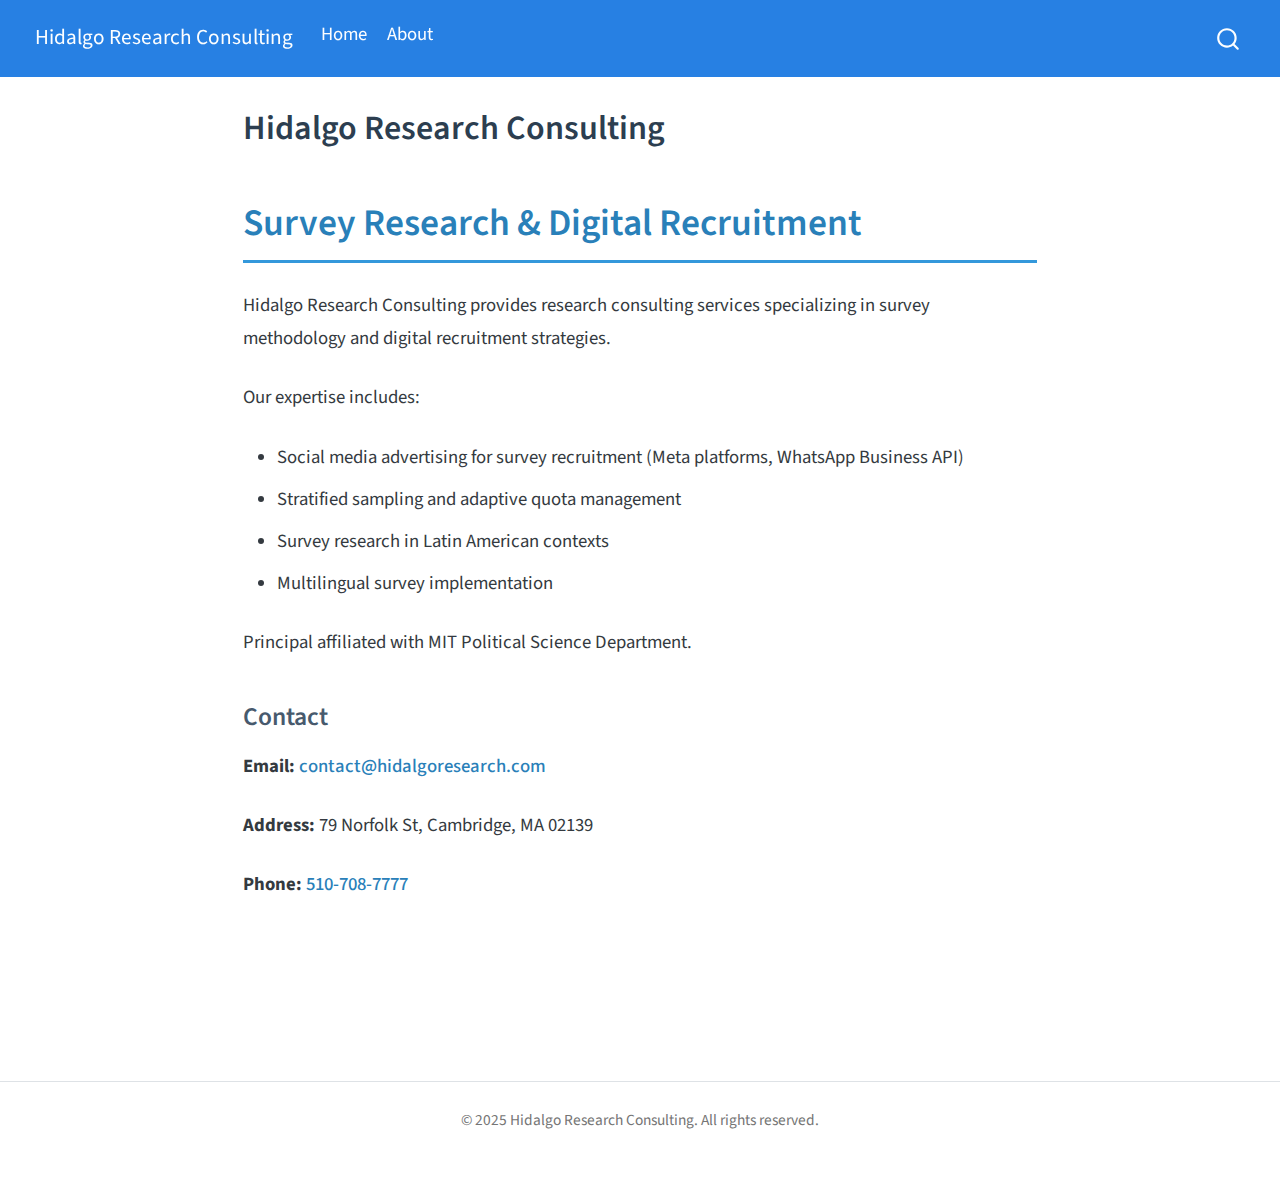
<file: docs/index.html>
<!DOCTYPE html>
<html xmlns="http://www.w3.org/1999/xhtml" lang="en" xml:lang="en"><head>

<meta charset="utf-8">
<meta name="generator" content="quarto-1.8.25">

<meta name="viewport" content="width=device-width, initial-scale=1.0, user-scalable=yes">


<title>Hidalgo Research Consulting</title>
<style>
code{white-space: pre-wrap;}
span.smallcaps{font-variant: small-caps;}
div.columns{display: flex; gap: min(4vw, 1.5em);}
div.column{flex: auto; overflow-x: auto;}
div.hanging-indent{margin-left: 1.5em; text-indent: -1.5em;}
ul.task-list{list-style: none;}
ul.task-list li input[type="checkbox"] {
  width: 0.8em;
  margin: 0 0.8em 0.2em -1em; /* quarto-specific, see https://github.com/quarto-dev/quarto-cli/issues/4556 */ 
  vertical-align: middle;
}
</style>


<script src="site_libs/quarto-nav/quarto-nav.js"></script>
<script src="site_libs/quarto-nav/headroom.min.js"></script>
<script src="site_libs/clipboard/clipboard.min.js"></script>
<script src="site_libs/quarto-search/autocomplete.umd.js"></script>
<script src="site_libs/quarto-search/fuse.min.js"></script>
<script src="site_libs/quarto-search/quarto-search.js"></script>
<meta name="quarto:offset" content="./">
<script src="site_libs/quarto-html/quarto.js" type="module"></script>
<script src="site_libs/quarto-html/tabsets/tabsets.js" type="module"></script>
<script src="site_libs/quarto-html/axe/axe-check.js" type="module"></script>
<script src="site_libs/quarto-html/popper.min.js"></script>
<script src="site_libs/quarto-html/tippy.umd.min.js"></script>
<script src="site_libs/quarto-html/anchor.min.js"></script>
<link href="site_libs/quarto-html/tippy.css" rel="stylesheet">
<link href="site_libs/quarto-html/quarto-syntax-highlighting-7b89279ff1a6dce999919e0e67d4d9ec.css" rel="stylesheet" id="quarto-text-highlighting-styles">
<script src="site_libs/bootstrap/bootstrap.min.js"></script>
<link href="site_libs/bootstrap/bootstrap-icons.css" rel="stylesheet">
<link href="site_libs/bootstrap/bootstrap-f245066ca199b7326ac6b360085ddf3a.min.css" rel="stylesheet" append-hash="true" id="quarto-bootstrap" data-mode="light">
<script id="quarto-search-options" type="application/json">{
  "location": "navbar",
  "copy-button": false,
  "collapse-after": 3,
  "panel-placement": "end",
  "type": "overlay",
  "limit": 50,
  "keyboard-shortcut": [
    "f",
    "/",
    "s"
  ],
  "show-item-context": false,
  "language": {
    "search-no-results-text": "No results",
    "search-matching-documents-text": "matching documents",
    "search-copy-link-title": "Copy link to search",
    "search-hide-matches-text": "Hide additional matches",
    "search-more-match-text": "more match in this document",
    "search-more-matches-text": "more matches in this document",
    "search-clear-button-title": "Clear",
    "search-text-placeholder": "",
    "search-detached-cancel-button-title": "Cancel",
    "search-submit-button-title": "Submit",
    "search-label": "Search"
  }
}</script>


<link rel="stylesheet" href="styles.css">
</head>

<body class="nav-fixed fullcontent quarto-light">

<div id="quarto-search-results"></div>
  <header id="quarto-header" class="headroom fixed-top">
    <nav class="navbar navbar-expand-lg " data-bs-theme="dark">
      <div class="navbar-container container-fluid">
      <div class="navbar-brand-container mx-auto">
    <a href="./index.html" class="navbar-brand navbar-brand-logo">
    </a>
    <a class="navbar-brand" href="./index.html">
    <span class="navbar-title">Hidalgo Research Consulting</span>
    </a>
  </div>
            <div id="quarto-search" class="" title="Search"></div>
          <button class="navbar-toggler" type="button" data-bs-toggle="collapse" data-bs-target="#navbarCollapse" aria-controls="navbarCollapse" role="menu" aria-expanded="false" aria-label="Toggle navigation" onclick="if (window.quartoToggleHeadroom) { window.quartoToggleHeadroom(); }">
  <span class="navbar-toggler-icon"></span>
</button>
          <div class="collapse navbar-collapse" id="navbarCollapse">
            <ul class="navbar-nav navbar-nav-scroll me-auto">
  <li class="nav-item">
    <a class="nav-link active" href="./index.html" aria-current="page"> 
<span class="menu-text">Home</span></a>
  </li>  
  <li class="nav-item">
    <a class="nav-link" href="./about.html"> 
<span class="menu-text">About</span></a>
  </li>  
</ul>
          </div> <!-- /navcollapse -->
            <div class="quarto-navbar-tools">
</div>
      </div> <!-- /container-fluid -->
    </nav>
</header>
<!-- content -->
<div id="quarto-content" class="quarto-container page-columns page-rows-contents page-layout-article page-navbar">
<!-- sidebar -->
<!-- margin-sidebar -->
    
<!-- main -->
<main class="content" id="quarto-document-content">

<header id="title-block-header" class="quarto-title-block default">
<div class="quarto-title">
<h1 class="title">Hidalgo Research Consulting</h1>
</div>



<div class="quarto-title-meta">

    
  
    
  </div>
  


</header>


<section id="survey-research-digital-recruitment" class="level2">
<h2 class="anchored" data-anchor-id="survey-research-digital-recruitment">Survey Research &amp; Digital Recruitment</h2>
<p>Hidalgo Research Consulting provides research consulting services specializing in survey methodology and digital recruitment strategies.</p>
<p>Our expertise includes:</p>
<ul>
<li>Social media advertising for survey recruitment (Meta platforms, WhatsApp Business API)</li>
<li>Stratified sampling and adaptive quota management</li>
<li>Survey research in Latin American contexts</li>
<li>Multilingual survey implementation</li>
</ul>
<p>Principal affiliated with MIT Political Science Department.</p>
<section id="contact" class="level3">
<h3 class="anchored" data-anchor-id="contact">Contact</h3>
<p><strong>Email:</strong> <a href="mailto:contact@hidalgoresearch.com">contact@hidalgoresearch.com</a></p>
<p><strong>Address:</strong> 79 Norfolk St, Cambridge, MA 02139</p>
<p><strong>Phone:</strong> <a href="tel:510-708-7777">510-708-7777</a></p>


</section>
</section>

</main> <!-- /main -->
<script id="quarto-html-after-body" type="application/javascript">
  window.document.addEventListener("DOMContentLoaded", function (event) {
    const icon = "";
    const anchorJS = new window.AnchorJS();
    anchorJS.options = {
      placement: 'right',
      icon: icon
    };
    anchorJS.add('.anchored');
    const isCodeAnnotation = (el) => {
      for (const clz of el.classList) {
        if (clz.startsWith('code-annotation-')) {                     
          return true;
        }
      }
      return false;
    }
    const onCopySuccess = function(e) {
      // button target
      const button = e.trigger;
      // don't keep focus
      button.blur();
      // flash "checked"
      button.classList.add('code-copy-button-checked');
      var currentTitle = button.getAttribute("title");
      button.setAttribute("title", "Copied!");
      let tooltip;
      if (window.bootstrap) {
        button.setAttribute("data-bs-toggle", "tooltip");
        button.setAttribute("data-bs-placement", "left");
        button.setAttribute("data-bs-title", "Copied!");
        tooltip = new bootstrap.Tooltip(button, 
          { trigger: "manual", 
            customClass: "code-copy-button-tooltip",
            offset: [0, -8]});
        tooltip.show();    
      }
      setTimeout(function() {
        if (tooltip) {
          tooltip.hide();
          button.removeAttribute("data-bs-title");
          button.removeAttribute("data-bs-toggle");
          button.removeAttribute("data-bs-placement");
        }
        button.setAttribute("title", currentTitle);
        button.classList.remove('code-copy-button-checked');
      }, 1000);
      // clear code selection
      e.clearSelection();
    }
    const getTextToCopy = function(trigger) {
      const outerScaffold = trigger.parentElement.cloneNode(true);
      const codeEl = outerScaffold.querySelector('code');
      for (const childEl of codeEl.children) {
        if (isCodeAnnotation(childEl)) {
          childEl.remove();
        }
      }
      return codeEl.innerText;
    }
    const clipboard = new window.ClipboardJS('.code-copy-button:not([data-in-quarto-modal])', {
      text: getTextToCopy
    });
    clipboard.on('success', onCopySuccess);
    if (window.document.getElementById('quarto-embedded-source-code-modal')) {
      const clipboardModal = new window.ClipboardJS('.code-copy-button[data-in-quarto-modal]', {
        text: getTextToCopy,
        container: window.document.getElementById('quarto-embedded-source-code-modal')
      });
      clipboardModal.on('success', onCopySuccess);
    }
      var localhostRegex = new RegExp(/^(?:http|https):\/\/localhost\:?[0-9]*\//);
      var mailtoRegex = new RegExp(/^mailto:/);
        var filterRegex = new RegExp('/' + window.location.host + '/');
      var isInternal = (href) => {
          return filterRegex.test(href) || localhostRegex.test(href) || mailtoRegex.test(href);
      }
      // Inspect non-navigation links and adorn them if external
     var links = window.document.querySelectorAll('a[href]:not(.nav-link):not(.navbar-brand):not(.toc-action):not(.sidebar-link):not(.sidebar-item-toggle):not(.pagination-link):not(.no-external):not([aria-hidden]):not(.dropdown-item):not(.quarto-navigation-tool):not(.about-link)');
      for (var i=0; i<links.length; i++) {
        const link = links[i];
        if (!isInternal(link.href)) {
          // undo the damage that might have been done by quarto-nav.js in the case of
          // links that we want to consider external
          if (link.dataset.originalHref !== undefined) {
            link.href = link.dataset.originalHref;
          }
            // target, if specified
            link.setAttribute("target", "_blank");
            if (link.getAttribute("rel") === null) {
              link.setAttribute("rel", "noopener");
            }
        }
      }
    function tippyHover(el, contentFn, onTriggerFn, onUntriggerFn) {
      const config = {
        allowHTML: true,
        maxWidth: 500,
        delay: 100,
        arrow: false,
        appendTo: function(el) {
            return el.parentElement;
        },
        interactive: true,
        interactiveBorder: 10,
        theme: 'quarto',
        placement: 'bottom-start',
      };
      if (contentFn) {
        config.content = contentFn;
      }
      if (onTriggerFn) {
        config.onTrigger = onTriggerFn;
      }
      if (onUntriggerFn) {
        config.onUntrigger = onUntriggerFn;
      }
      window.tippy(el, config); 
    }
    const noterefs = window.document.querySelectorAll('a[role="doc-noteref"]');
    for (var i=0; i<noterefs.length; i++) {
      const ref = noterefs[i];
      tippyHover(ref, function() {
        // use id or data attribute instead here
        let href = ref.getAttribute('data-footnote-href') || ref.getAttribute('href');
        try { href = new URL(href).hash; } catch {}
        const id = href.replace(/^#\/?/, "");
        const note = window.document.getElementById(id);
        if (note) {
          return note.innerHTML;
        } else {
          return "";
        }
      });
    }
    const xrefs = window.document.querySelectorAll('a.quarto-xref');
    const processXRef = (id, note) => {
      // Strip column container classes
      const stripColumnClz = (el) => {
        el.classList.remove("page-full", "page-columns");
        if (el.children) {
          for (const child of el.children) {
            stripColumnClz(child);
          }
        }
      }
      stripColumnClz(note)
      if (id === null || id.startsWith('sec-')) {
        // Special case sections, only their first couple elements
        const container = document.createElement("div");
        if (note.children && note.children.length > 2) {
          container.appendChild(note.children[0].cloneNode(true));
          for (let i = 1; i < note.children.length; i++) {
            const child = note.children[i];
            if (child.tagName === "P" && child.innerText === "") {
              continue;
            } else {
              container.appendChild(child.cloneNode(true));
              break;
            }
          }
          if (window.Quarto?.typesetMath) {
            window.Quarto.typesetMath(container);
          }
          return container.innerHTML
        } else {
          if (window.Quarto?.typesetMath) {
            window.Quarto.typesetMath(note);
          }
          return note.innerHTML;
        }
      } else {
        // Remove any anchor links if they are present
        const anchorLink = note.querySelector('a.anchorjs-link');
        if (anchorLink) {
          anchorLink.remove();
        }
        if (window.Quarto?.typesetMath) {
          window.Quarto.typesetMath(note);
        }
        if (note.classList.contains("callout")) {
          return note.outerHTML;
        } else {
          return note.innerHTML;
        }
      }
    }
    for (var i=0; i<xrefs.length; i++) {
      const xref = xrefs[i];
      tippyHover(xref, undefined, function(instance) {
        instance.disable();
        let url = xref.getAttribute('href');
        let hash = undefined; 
        if (url.startsWith('#')) {
          hash = url;
        } else {
          try { hash = new URL(url).hash; } catch {}
        }
        if (hash) {
          const id = hash.replace(/^#\/?/, "");
          const note = window.document.getElementById(id);
          if (note !== null) {
            try {
              const html = processXRef(id, note.cloneNode(true));
              instance.setContent(html);
            } finally {
              instance.enable();
              instance.show();
            }
          } else {
            // See if we can fetch this
            fetch(url.split('#')[0])
            .then(res => res.text())
            .then(html => {
              const parser = new DOMParser();
              const htmlDoc = parser.parseFromString(html, "text/html");
              const note = htmlDoc.getElementById(id);
              if (note !== null) {
                const html = processXRef(id, note);
                instance.setContent(html);
              } 
            }).finally(() => {
              instance.enable();
              instance.show();
            });
          }
        } else {
          // See if we can fetch a full url (with no hash to target)
          // This is a special case and we should probably do some content thinning / targeting
          fetch(url)
          .then(res => res.text())
          .then(html => {
            const parser = new DOMParser();
            const htmlDoc = parser.parseFromString(html, "text/html");
            const note = htmlDoc.querySelector('main.content');
            if (note !== null) {
              // This should only happen for chapter cross references
              // (since there is no id in the URL)
              // remove the first header
              if (note.children.length > 0 && note.children[0].tagName === "HEADER") {
                note.children[0].remove();
              }
              const html = processXRef(null, note);
              instance.setContent(html);
            } 
          }).finally(() => {
            instance.enable();
            instance.show();
          });
        }
      }, function(instance) {
      });
    }
        let selectedAnnoteEl;
        const selectorForAnnotation = ( cell, annotation) => {
          let cellAttr = 'data-code-cell="' + cell + '"';
          let lineAttr = 'data-code-annotation="' +  annotation + '"';
          const selector = 'span[' + cellAttr + '][' + lineAttr + ']';
          return selector;
        }
        const selectCodeLines = (annoteEl) => {
          const doc = window.document;
          const targetCell = annoteEl.getAttribute("data-target-cell");
          const targetAnnotation = annoteEl.getAttribute("data-target-annotation");
          const annoteSpan = window.document.querySelector(selectorForAnnotation(targetCell, targetAnnotation));
          const lines = annoteSpan.getAttribute("data-code-lines").split(",");
          const lineIds = lines.map((line) => {
            return targetCell + "-" + line;
          })
          let top = null;
          let height = null;
          let parent = null;
          if (lineIds.length > 0) {
              //compute the position of the single el (top and bottom and make a div)
              const el = window.document.getElementById(lineIds[0]);
              top = el.offsetTop;
              height = el.offsetHeight;
              parent = el.parentElement.parentElement;
            if (lineIds.length > 1) {
              const lastEl = window.document.getElementById(lineIds[lineIds.length - 1]);
              const bottom = lastEl.offsetTop + lastEl.offsetHeight;
              height = bottom - top;
            }
            if (top !== null && height !== null && parent !== null) {
              // cook up a div (if necessary) and position it 
              let div = window.document.getElementById("code-annotation-line-highlight");
              if (div === null) {
                div = window.document.createElement("div");
                div.setAttribute("id", "code-annotation-line-highlight");
                div.style.position = 'absolute';
                parent.appendChild(div);
              }
              div.style.top = top - 2 + "px";
              div.style.height = height + 4 + "px";
              div.style.left = 0;
              let gutterDiv = window.document.getElementById("code-annotation-line-highlight-gutter");
              if (gutterDiv === null) {
                gutterDiv = window.document.createElement("div");
                gutterDiv.setAttribute("id", "code-annotation-line-highlight-gutter");
                gutterDiv.style.position = 'absolute';
                const codeCell = window.document.getElementById(targetCell);
                const gutter = codeCell.querySelector('.code-annotation-gutter');
                gutter.appendChild(gutterDiv);
              }
              gutterDiv.style.top = top - 2 + "px";
              gutterDiv.style.height = height + 4 + "px";
            }
            selectedAnnoteEl = annoteEl;
          }
        };
        const unselectCodeLines = () => {
          const elementsIds = ["code-annotation-line-highlight", "code-annotation-line-highlight-gutter"];
          elementsIds.forEach((elId) => {
            const div = window.document.getElementById(elId);
            if (div) {
              div.remove();
            }
          });
          selectedAnnoteEl = undefined;
        };
          // Handle positioning of the toggle
      window.addEventListener(
        "resize",
        throttle(() => {
          elRect = undefined;
          if (selectedAnnoteEl) {
            selectCodeLines(selectedAnnoteEl);
          }
        }, 10)
      );
      function throttle(fn, ms) {
      let throttle = false;
      let timer;
        return (...args) => {
          if(!throttle) { // first call gets through
              fn.apply(this, args);
              throttle = true;
          } else { // all the others get throttled
              if(timer) clearTimeout(timer); // cancel #2
              timer = setTimeout(() => {
                fn.apply(this, args);
                timer = throttle = false;
              }, ms);
          }
        };
      }
        // Attach click handler to the DT
        const annoteDls = window.document.querySelectorAll('dt[data-target-cell]');
        for (const annoteDlNode of annoteDls) {
          annoteDlNode.addEventListener('click', (event) => {
            const clickedEl = event.target;
            if (clickedEl !== selectedAnnoteEl) {
              unselectCodeLines();
              const activeEl = window.document.querySelector('dt[data-target-cell].code-annotation-active');
              if (activeEl) {
                activeEl.classList.remove('code-annotation-active');
              }
              selectCodeLines(clickedEl);
              clickedEl.classList.add('code-annotation-active');
            } else {
              // Unselect the line
              unselectCodeLines();
              clickedEl.classList.remove('code-annotation-active');
            }
          });
        }
    const findCites = (el) => {
      const parentEl = el.parentElement;
      if (parentEl) {
        const cites = parentEl.dataset.cites;
        if (cites) {
          return {
            el,
            cites: cites.split(' ')
          };
        } else {
          return findCites(el.parentElement)
        }
      } else {
        return undefined;
      }
    };
    var bibliorefs = window.document.querySelectorAll('a[role="doc-biblioref"]');
    for (var i=0; i<bibliorefs.length; i++) {
      const ref = bibliorefs[i];
      const citeInfo = findCites(ref);
      if (citeInfo) {
        tippyHover(citeInfo.el, function() {
          var popup = window.document.createElement('div');
          citeInfo.cites.forEach(function(cite) {
            var citeDiv = window.document.createElement('div');
            citeDiv.classList.add('hanging-indent');
            citeDiv.classList.add('csl-entry');
            var biblioDiv = window.document.getElementById('ref-' + cite);
            if (biblioDiv) {
              citeDiv.innerHTML = biblioDiv.innerHTML;
            }
            popup.appendChild(citeDiv);
          });
          return popup.innerHTML;
        });
      }
    }
  });
  </script>
</div> <!-- /content -->
<footer class="footer">
  <div class="nav-footer">
    <div class="nav-footer-left">
      &nbsp;
    </div>   
    <div class="nav-footer-center">
<p>© 2025 Hidalgo Research Consulting. All rights reserved.</p>
</div>
    <div class="nav-footer-right">
      &nbsp;
    </div>
  </div>
</footer>




</body></html>
</file>
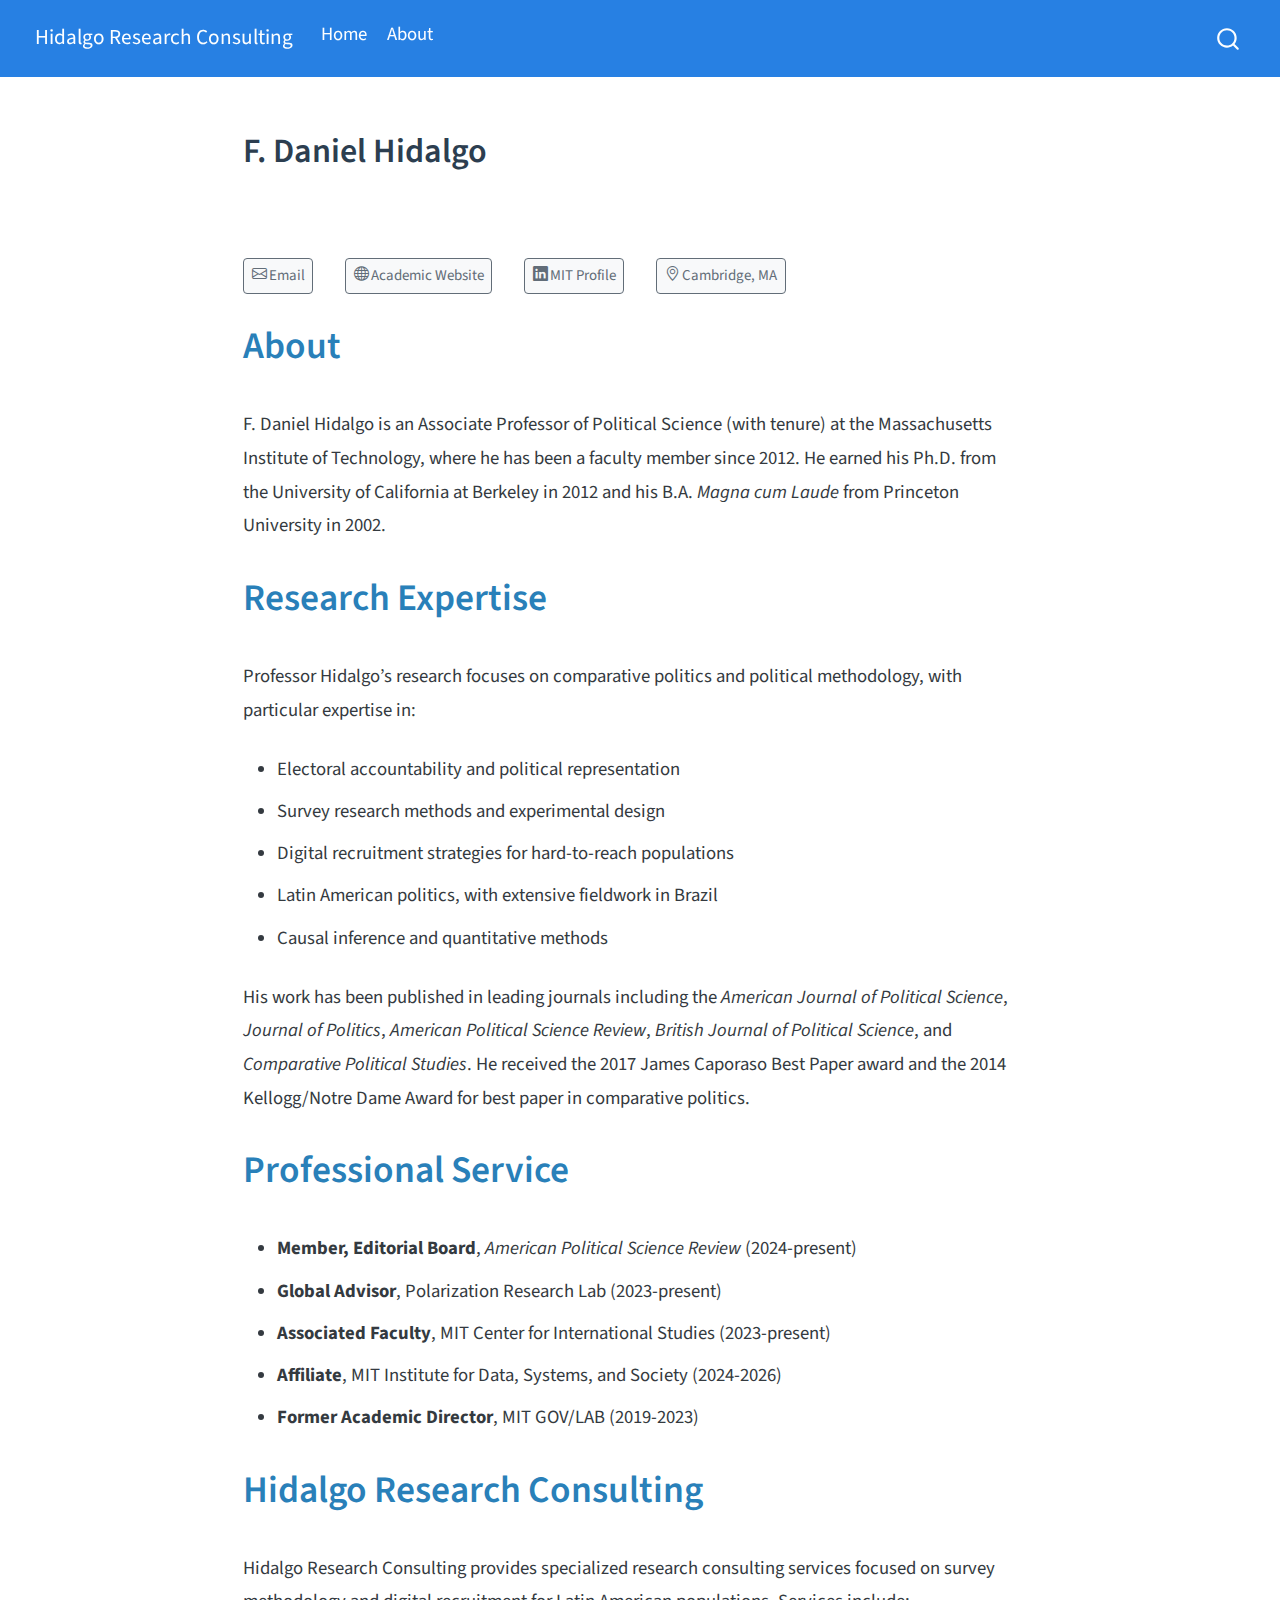
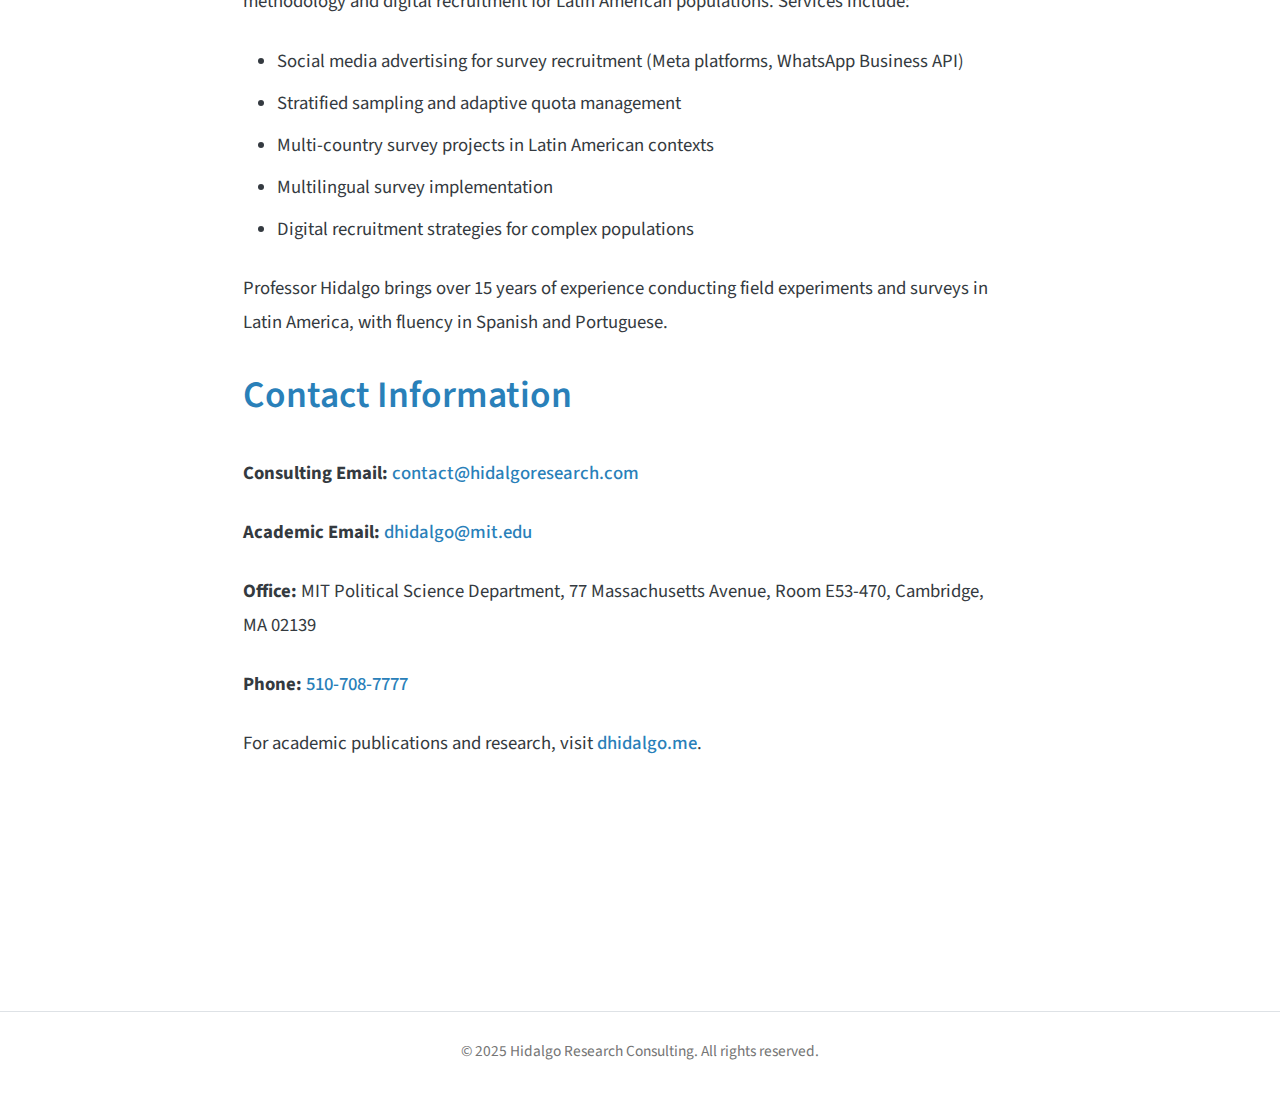
<file: docs/about.html>
<!DOCTYPE html>
<html xmlns="http://www.w3.org/1999/xhtml" lang="en" xml:lang="en"><head>

<meta charset="utf-8">
<meta name="generator" content="quarto-1.8.25">

<meta name="viewport" content="width=device-width, initial-scale=1.0, user-scalable=yes">


<title>F. Daniel Hidalgo – Hidalgo Research Consulting</title>
<style>
code{white-space: pre-wrap;}
span.smallcaps{font-variant: small-caps;}
div.columns{display: flex; gap: min(4vw, 1.5em);}
div.column{flex: auto; overflow-x: auto;}
div.hanging-indent{margin-left: 1.5em; text-indent: -1.5em;}
ul.task-list{list-style: none;}
ul.task-list li input[type="checkbox"] {
  width: 0.8em;
  margin: 0 0.8em 0.2em -1em; /* quarto-specific, see https://github.com/quarto-dev/quarto-cli/issues/4556 */ 
  vertical-align: middle;
}
</style>


<script src="site_libs/quarto-nav/quarto-nav.js"></script>
<script src="site_libs/quarto-nav/headroom.min.js"></script>
<script src="site_libs/clipboard/clipboard.min.js"></script>
<script src="site_libs/quarto-search/autocomplete.umd.js"></script>
<script src="site_libs/quarto-search/fuse.min.js"></script>
<script src="site_libs/quarto-search/quarto-search.js"></script>
<meta name="quarto:offset" content="./">
<script src="site_libs/quarto-html/quarto.js" type="module"></script>
<script src="site_libs/quarto-html/tabsets/tabsets.js" type="module"></script>
<script src="site_libs/quarto-html/axe/axe-check.js" type="module"></script>
<script src="site_libs/quarto-html/popper.min.js"></script>
<script src="site_libs/quarto-html/tippy.umd.min.js"></script>
<link href="site_libs/quarto-html/tippy.css" rel="stylesheet">
<link href="site_libs/quarto-html/quarto-syntax-highlighting-7b89279ff1a6dce999919e0e67d4d9ec.css" rel="stylesheet" id="quarto-text-highlighting-styles">
<script src="site_libs/bootstrap/bootstrap.min.js"></script>
<link href="site_libs/bootstrap/bootstrap-icons.css" rel="stylesheet">
<link href="site_libs/bootstrap/bootstrap-f245066ca199b7326ac6b360085ddf3a.min.css" rel="stylesheet" append-hash="true" id="quarto-bootstrap" data-mode="light">
<script id="quarto-search-options" type="application/json">{
  "location": "navbar",
  "copy-button": false,
  "collapse-after": 3,
  "panel-placement": "end",
  "type": "overlay",
  "limit": 50,
  "keyboard-shortcut": [
    "f",
    "/",
    "s"
  ],
  "show-item-context": false,
  "language": {
    "search-no-results-text": "No results",
    "search-matching-documents-text": "matching documents",
    "search-copy-link-title": "Copy link to search",
    "search-hide-matches-text": "Hide additional matches",
    "search-more-match-text": "more match in this document",
    "search-more-matches-text": "more matches in this document",
    "search-clear-button-title": "Clear",
    "search-text-placeholder": "",
    "search-detached-cancel-button-title": "Cancel",
    "search-submit-button-title": "Submit",
    "search-label": "Search"
  }
}</script>


<link rel="stylesheet" href="styles.css">
</head>

<body class="nav-fixed fullcontent quarto-light">

<div id="quarto-search-results"></div>
  <header id="quarto-header" class="headroom fixed-top">
    <nav class="navbar navbar-expand-lg " data-bs-theme="dark">
      <div class="navbar-container container-fluid">
      <div class="navbar-brand-container mx-auto">
    <a href="./index.html" class="navbar-brand navbar-brand-logo">
    </a>
    <a class="navbar-brand" href="./index.html">
    <span class="navbar-title">Hidalgo Research Consulting</span>
    </a>
  </div>
            <div id="quarto-search" class="" title="Search"></div>
          <button class="navbar-toggler" type="button" data-bs-toggle="collapse" data-bs-target="#navbarCollapse" aria-controls="navbarCollapse" role="menu" aria-expanded="false" aria-label="Toggle navigation" onclick="if (window.quartoToggleHeadroom) { window.quartoToggleHeadroom(); }">
  <span class="navbar-toggler-icon"></span>
</button>
          <div class="collapse navbar-collapse" id="navbarCollapse">
            <ul class="navbar-nav navbar-nav-scroll me-auto">
  <li class="nav-item">
    <a class="nav-link" href="./index.html"> 
<span class="menu-text">Home</span></a>
  </li>  
  <li class="nav-item">
    <a class="nav-link active" href="./about.html" aria-current="page"> 
<span class="menu-text">About</span></a>
  </li>  
</ul>
          </div> <!-- /navcollapse -->
            <div class="quarto-navbar-tools">
</div>
      </div> <!-- /container-fluid -->
    </nav>
</header>
<!-- content -->
<div id="quarto-content" class="quarto-container page-columns page-rows-contents page-layout-article page-navbar">
<!-- sidebar -->
<!-- margin-sidebar -->
    
<!-- main -->
<div class="quarto-about-solana column-body">
  <div class="about-entity">
    <div class="entity-contents">
      <header id="title-block-header" class="quarto-title-block default">
<div class="quarto-title">
<h1 class="title">F. Daniel Hidalgo</h1>
</div>
<div class="quarto-title-meta">
  </div>
</header> <div class="about-links">
  <a href="mailto:contact@hidalgoresearch.com" class="about-link" rel="" target="">
    <i class="bi bi-envelope"></i>
     <span class="about-link-text">Email</span>
  </a>
  <a href="https://www.dhidalgo.me/" class="about-link" rel="" target="">
    <i class="bi bi-globe"></i>
     <span class="about-link-text">Academic Website</span>
  </a>
  <a href="https://polisci.mit.edu/people/f-daniel-hidalgo" class="about-link" rel="" target="">
    <i class="bi bi-linkedin"></i>
     <span class="about-link-text">MIT Profile</span>
  </a>
  <a href="" class="about-link" rel="" target="">
    <i class="bi bi-geo-alt"></i>
     <span class="about-link-text">Cambridge, MA</span>
  </a>
</div>
      <div class="about-contents"><main class="content" id="quarto-document-content">
<section id="about" class="level2">
<h2 data-anchor-id="about">About</h2>
<p>F. Daniel Hidalgo is an Associate Professor of Political Science (with tenure) at the Massachusetts Institute of Technology, where he has been a faculty member since 2012. He earned his Ph.D.&nbsp;from the University of California at Berkeley in 2012 and his B.A. <em>Magna cum Laude</em> from Princeton University in 2002.</p>
</section>
<section id="research-expertise" class="level2">
<h2 data-anchor-id="research-expertise">Research Expertise</h2>
<p>Professor Hidalgo’s research focuses on comparative politics and political methodology, with particular expertise in:</p>
<ul>
<li>Electoral accountability and political representation</li>
<li>Survey research methods and experimental design</li>
<li>Digital recruitment strategies for hard-to-reach populations</li>
<li>Latin American politics, with extensive fieldwork in Brazil</li>
<li>Causal inference and quantitative methods</li>
</ul>
<p>His work has been published in leading journals including the <em>American Journal of Political Science</em>, <em>Journal of Politics</em>, <em>American Political Science Review</em>, <em>British Journal of Political Science</em>, and <em>Comparative Political Studies</em>. He received the 2017 James Caporaso Best Paper award and the 2014 Kellogg/Notre Dame Award for best paper in comparative politics.</p>
</section>
<section id="professional-service" class="level2">
<h2 data-anchor-id="professional-service">Professional Service</h2>
<ul>
<li><strong>Member, Editorial Board</strong>, <em>American Political Science Review</em> (2024-present)</li>
<li><strong>Global Advisor</strong>, Polarization Research Lab (2023-present)</li>
<li><strong>Associated Faculty</strong>, MIT Center for International Studies (2023-present)</li>
<li><strong>Affiliate</strong>, MIT Institute for Data, Systems, and Society (2024-2026)</li>
<li><strong>Former Academic Director</strong>, MIT GOV/LAB (2019-2023)</li>
</ul>
</section>
<section id="hidalgo-research-consulting" class="level2">
<h2 data-anchor-id="hidalgo-research-consulting">Hidalgo Research Consulting</h2>
<p>Hidalgo Research Consulting provides specialized research consulting services focused on survey methodology and digital recruitment for Latin American populations. Services include:</p>
<ul>
<li>Social media advertising for survey recruitment (Meta platforms, WhatsApp Business API)</li>
<li>Stratified sampling and adaptive quota management</li>
<li>Multi-country survey projects in Latin American contexts</li>
<li>Multilingual survey implementation</li>
<li>Digital recruitment strategies for complex populations</li>
</ul>
<p>Professor Hidalgo brings over 15 years of experience conducting field experiments and surveys in Latin America, with fluency in Spanish and Portuguese.</p>
</section>
<section id="contact-information" class="level2">
<h2 data-anchor-id="contact-information">Contact Information</h2>
<p><strong>Consulting Email:</strong> <a href="mailto:contact@hidalgoresearch.com">contact@hidalgoresearch.com</a></p>
<p><strong>Academic Email:</strong> <a href="mailto:dhidalgo@mit.edu">dhidalgo@mit.edu</a></p>
<p><strong>Office:</strong> MIT Political Science Department, 77 Massachusetts Avenue, Room E53-470, Cambridge, MA 02139</p>
<p><strong>Phone:</strong> <a href="tel:510-708-7777">510-708-7777</a></p>
<p>For academic publications and research, visit <a href="https://www.dhidalgo.me/">dhidalgo.me</a>.</p>


</section>
</main></div>
    </div>
  </div>
</div>
 <!-- /main -->
<script id="quarto-html-after-body" type="application/javascript">
  window.document.addEventListener("DOMContentLoaded", function (event) {
    const isCodeAnnotation = (el) => {
      for (const clz of el.classList) {
        if (clz.startsWith('code-annotation-')) {                     
          return true;
        }
      }
      return false;
    }
    const onCopySuccess = function(e) {
      // button target
      const button = e.trigger;
      // don't keep focus
      button.blur();
      // flash "checked"
      button.classList.add('code-copy-button-checked');
      var currentTitle = button.getAttribute("title");
      button.setAttribute("title", "Copied!");
      let tooltip;
      if (window.bootstrap) {
        button.setAttribute("data-bs-toggle", "tooltip");
        button.setAttribute("data-bs-placement", "left");
        button.setAttribute("data-bs-title", "Copied!");
        tooltip = new bootstrap.Tooltip(button, 
          { trigger: "manual", 
            customClass: "code-copy-button-tooltip",
            offset: [0, -8]});
        tooltip.show();    
      }
      setTimeout(function() {
        if (tooltip) {
          tooltip.hide();
          button.removeAttribute("data-bs-title");
          button.removeAttribute("data-bs-toggle");
          button.removeAttribute("data-bs-placement");
        }
        button.setAttribute("title", currentTitle);
        button.classList.remove('code-copy-button-checked');
      }, 1000);
      // clear code selection
      e.clearSelection();
    }
    const getTextToCopy = function(trigger) {
      const outerScaffold = trigger.parentElement.cloneNode(true);
      const codeEl = outerScaffold.querySelector('code');
      for (const childEl of codeEl.children) {
        if (isCodeAnnotation(childEl)) {
          childEl.remove();
        }
      }
      return codeEl.innerText;
    }
    const clipboard = new window.ClipboardJS('.code-copy-button:not([data-in-quarto-modal])', {
      text: getTextToCopy
    });
    clipboard.on('success', onCopySuccess);
    if (window.document.getElementById('quarto-embedded-source-code-modal')) {
      const clipboardModal = new window.ClipboardJS('.code-copy-button[data-in-quarto-modal]', {
        text: getTextToCopy,
        container: window.document.getElementById('quarto-embedded-source-code-modal')
      });
      clipboardModal.on('success', onCopySuccess);
    }
      var localhostRegex = new RegExp(/^(?:http|https):\/\/localhost\:?[0-9]*\//);
      var mailtoRegex = new RegExp(/^mailto:/);
        var filterRegex = new RegExp('/' + window.location.host + '/');
      var isInternal = (href) => {
          return filterRegex.test(href) || localhostRegex.test(href) || mailtoRegex.test(href);
      }
      // Inspect non-navigation links and adorn them if external
     var links = window.document.querySelectorAll('a[href]:not(.nav-link):not(.navbar-brand):not(.toc-action):not(.sidebar-link):not(.sidebar-item-toggle):not(.pagination-link):not(.no-external):not([aria-hidden]):not(.dropdown-item):not(.quarto-navigation-tool):not(.about-link)');
      for (var i=0; i<links.length; i++) {
        const link = links[i];
        if (!isInternal(link.href)) {
          // undo the damage that might have been done by quarto-nav.js in the case of
          // links that we want to consider external
          if (link.dataset.originalHref !== undefined) {
            link.href = link.dataset.originalHref;
          }
            // target, if specified
            link.setAttribute("target", "_blank");
            if (link.getAttribute("rel") === null) {
              link.setAttribute("rel", "noopener");
            }
        }
      }
    function tippyHover(el, contentFn, onTriggerFn, onUntriggerFn) {
      const config = {
        allowHTML: true,
        maxWidth: 500,
        delay: 100,
        arrow: false,
        appendTo: function(el) {
            return el.parentElement;
        },
        interactive: true,
        interactiveBorder: 10,
        theme: 'quarto',
        placement: 'bottom-start',
      };
      if (contentFn) {
        config.content = contentFn;
      }
      if (onTriggerFn) {
        config.onTrigger = onTriggerFn;
      }
      if (onUntriggerFn) {
        config.onUntrigger = onUntriggerFn;
      }
      window.tippy(el, config); 
    }
    const noterefs = window.document.querySelectorAll('a[role="doc-noteref"]');
    for (var i=0; i<noterefs.length; i++) {
      const ref = noterefs[i];
      tippyHover(ref, function() {
        // use id or data attribute instead here
        let href = ref.getAttribute('data-footnote-href') || ref.getAttribute('href');
        try { href = new URL(href).hash; } catch {}
        const id = href.replace(/^#\/?/, "");
        const note = window.document.getElementById(id);
        if (note) {
          return note.innerHTML;
        } else {
          return "";
        }
      });
    }
    const xrefs = window.document.querySelectorAll('a.quarto-xref');
    const processXRef = (id, note) => {
      // Strip column container classes
      const stripColumnClz = (el) => {
        el.classList.remove("page-full", "page-columns");
        if (el.children) {
          for (const child of el.children) {
            stripColumnClz(child);
          }
        }
      }
      stripColumnClz(note)
      if (id === null || id.startsWith('sec-')) {
        // Special case sections, only their first couple elements
        const container = document.createElement("div");
        if (note.children && note.children.length > 2) {
          container.appendChild(note.children[0].cloneNode(true));
          for (let i = 1; i < note.children.length; i++) {
            const child = note.children[i];
            if (child.tagName === "P" && child.innerText === "") {
              continue;
            } else {
              container.appendChild(child.cloneNode(true));
              break;
            }
          }
          if (window.Quarto?.typesetMath) {
            window.Quarto.typesetMath(container);
          }
          return container.innerHTML
        } else {
          if (window.Quarto?.typesetMath) {
            window.Quarto.typesetMath(note);
          }
          return note.innerHTML;
        }
      } else {
        // Remove any anchor links if they are present
        const anchorLink = note.querySelector('a.anchorjs-link');
        if (anchorLink) {
          anchorLink.remove();
        }
        if (window.Quarto?.typesetMath) {
          window.Quarto.typesetMath(note);
        }
        if (note.classList.contains("callout")) {
          return note.outerHTML;
        } else {
          return note.innerHTML;
        }
      }
    }
    for (var i=0; i<xrefs.length; i++) {
      const xref = xrefs[i];
      tippyHover(xref, undefined, function(instance) {
        instance.disable();
        let url = xref.getAttribute('href');
        let hash = undefined; 
        if (url.startsWith('#')) {
          hash = url;
        } else {
          try { hash = new URL(url).hash; } catch {}
        }
        if (hash) {
          const id = hash.replace(/^#\/?/, "");
          const note = window.document.getElementById(id);
          if (note !== null) {
            try {
              const html = processXRef(id, note.cloneNode(true));
              instance.setContent(html);
            } finally {
              instance.enable();
              instance.show();
            }
          } else {
            // See if we can fetch this
            fetch(url.split('#')[0])
            .then(res => res.text())
            .then(html => {
              const parser = new DOMParser();
              const htmlDoc = parser.parseFromString(html, "text/html");
              const note = htmlDoc.getElementById(id);
              if (note !== null) {
                const html = processXRef(id, note);
                instance.setContent(html);
              } 
            }).finally(() => {
              instance.enable();
              instance.show();
            });
          }
        } else {
          // See if we can fetch a full url (with no hash to target)
          // This is a special case and we should probably do some content thinning / targeting
          fetch(url)
          .then(res => res.text())
          .then(html => {
            const parser = new DOMParser();
            const htmlDoc = parser.parseFromString(html, "text/html");
            const note = htmlDoc.querySelector('main.content');
            if (note !== null) {
              // This should only happen for chapter cross references
              // (since there is no id in the URL)
              // remove the first header
              if (note.children.length > 0 && note.children[0].tagName === "HEADER") {
                note.children[0].remove();
              }
              const html = processXRef(null, note);
              instance.setContent(html);
            } 
          }).finally(() => {
            instance.enable();
            instance.show();
          });
        }
      }, function(instance) {
      });
    }
        let selectedAnnoteEl;
        const selectorForAnnotation = ( cell, annotation) => {
          let cellAttr = 'data-code-cell="' + cell + '"';
          let lineAttr = 'data-code-annotation="' +  annotation + '"';
          const selector = 'span[' + cellAttr + '][' + lineAttr + ']';
          return selector;
        }
        const selectCodeLines = (annoteEl) => {
          const doc = window.document;
          const targetCell = annoteEl.getAttribute("data-target-cell");
          const targetAnnotation = annoteEl.getAttribute("data-target-annotation");
          const annoteSpan = window.document.querySelector(selectorForAnnotation(targetCell, targetAnnotation));
          const lines = annoteSpan.getAttribute("data-code-lines").split(",");
          const lineIds = lines.map((line) => {
            return targetCell + "-" + line;
          })
          let top = null;
          let height = null;
          let parent = null;
          if (lineIds.length > 0) {
              //compute the position of the single el (top and bottom and make a div)
              const el = window.document.getElementById(lineIds[0]);
              top = el.offsetTop;
              height = el.offsetHeight;
              parent = el.parentElement.parentElement;
            if (lineIds.length > 1) {
              const lastEl = window.document.getElementById(lineIds[lineIds.length - 1]);
              const bottom = lastEl.offsetTop + lastEl.offsetHeight;
              height = bottom - top;
            }
            if (top !== null && height !== null && parent !== null) {
              // cook up a div (if necessary) and position it 
              let div = window.document.getElementById("code-annotation-line-highlight");
              if (div === null) {
                div = window.document.createElement("div");
                div.setAttribute("id", "code-annotation-line-highlight");
                div.style.position = 'absolute';
                parent.appendChild(div);
              }
              div.style.top = top - 2 + "px";
              div.style.height = height + 4 + "px";
              div.style.left = 0;
              let gutterDiv = window.document.getElementById("code-annotation-line-highlight-gutter");
              if (gutterDiv === null) {
                gutterDiv = window.document.createElement("div");
                gutterDiv.setAttribute("id", "code-annotation-line-highlight-gutter");
                gutterDiv.style.position = 'absolute';
                const codeCell = window.document.getElementById(targetCell);
                const gutter = codeCell.querySelector('.code-annotation-gutter');
                gutter.appendChild(gutterDiv);
              }
              gutterDiv.style.top = top - 2 + "px";
              gutterDiv.style.height = height + 4 + "px";
            }
            selectedAnnoteEl = annoteEl;
          }
        };
        const unselectCodeLines = () => {
          const elementsIds = ["code-annotation-line-highlight", "code-annotation-line-highlight-gutter"];
          elementsIds.forEach((elId) => {
            const div = window.document.getElementById(elId);
            if (div) {
              div.remove();
            }
          });
          selectedAnnoteEl = undefined;
        };
          // Handle positioning of the toggle
      window.addEventListener(
        "resize",
        throttle(() => {
          elRect = undefined;
          if (selectedAnnoteEl) {
            selectCodeLines(selectedAnnoteEl);
          }
        }, 10)
      );
      function throttle(fn, ms) {
      let throttle = false;
      let timer;
        return (...args) => {
          if(!throttle) { // first call gets through
              fn.apply(this, args);
              throttle = true;
          } else { // all the others get throttled
              if(timer) clearTimeout(timer); // cancel #2
              timer = setTimeout(() => {
                fn.apply(this, args);
                timer = throttle = false;
              }, ms);
          }
        };
      }
        // Attach click handler to the DT
        const annoteDls = window.document.querySelectorAll('dt[data-target-cell]');
        for (const annoteDlNode of annoteDls) {
          annoteDlNode.addEventListener('click', (event) => {
            const clickedEl = event.target;
            if (clickedEl !== selectedAnnoteEl) {
              unselectCodeLines();
              const activeEl = window.document.querySelector('dt[data-target-cell].code-annotation-active');
              if (activeEl) {
                activeEl.classList.remove('code-annotation-active');
              }
              selectCodeLines(clickedEl);
              clickedEl.classList.add('code-annotation-active');
            } else {
              // Unselect the line
              unselectCodeLines();
              clickedEl.classList.remove('code-annotation-active');
            }
          });
        }
    const findCites = (el) => {
      const parentEl = el.parentElement;
      if (parentEl) {
        const cites = parentEl.dataset.cites;
        if (cites) {
          return {
            el,
            cites: cites.split(' ')
          };
        } else {
          return findCites(el.parentElement)
        }
      } else {
        return undefined;
      }
    };
    var bibliorefs = window.document.querySelectorAll('a[role="doc-biblioref"]');
    for (var i=0; i<bibliorefs.length; i++) {
      const ref = bibliorefs[i];
      const citeInfo = findCites(ref);
      if (citeInfo) {
        tippyHover(citeInfo.el, function() {
          var popup = window.document.createElement('div');
          citeInfo.cites.forEach(function(cite) {
            var citeDiv = window.document.createElement('div');
            citeDiv.classList.add('hanging-indent');
            citeDiv.classList.add('csl-entry');
            var biblioDiv = window.document.getElementById('ref-' + cite);
            if (biblioDiv) {
              citeDiv.innerHTML = biblioDiv.innerHTML;
            }
            popup.appendChild(citeDiv);
          });
          return popup.innerHTML;
        });
      }
    }
  });
  </script>
</div> <!-- /content -->
<footer class="footer">
  <div class="nav-footer">
    <div class="nav-footer-left">
      &nbsp;
    </div>   
    <div class="nav-footer-center">
<p>© 2025 Hidalgo Research Consulting. All rights reserved.</p>
</div>
    <div class="nav-footer-right">
      &nbsp;
    </div>
  </div>
</footer>




</body></html>
</file>
<file: docs/site_libs/quarto-html/tippy.css>
.tippy-box[data-animation=fade][data-state=hidden]{opacity:0}[data-tippy-root]{max-width:calc(100vw - 10px)}.tippy-box{position:relative;background-color:#333;color:#fff;border-radius:4px;font-size:14px;line-height:1.4;white-space:normal;outline:0;transition-property:transform,visibility,opacity}.tippy-box[data-placement^=top]>.tippy-arrow{bottom:0}.tippy-box[data-placement^=top]>.tippy-arrow:before{bottom:-7px;left:0;border-width:8px 8px 0;border-top-color:initial;transform-origin:center top}.tippy-box[data-placement^=bottom]>.tippy-arrow{top:0}.tippy-box[data-placement^=bottom]>.tippy-arrow:before{top:-7px;left:0;border-width:0 8px 8px;border-bottom-color:initial;transform-origin:center bottom}.tippy-box[data-placement^=left]>.tippy-arrow{right:0}.tippy-box[data-placement^=left]>.tippy-arrow:before{border-width:8px 0 8px 8px;border-left-color:initial;right:-7px;transform-origin:center left}.tippy-box[data-placement^=right]>.tippy-arrow{left:0}.tippy-box[data-placement^=right]>.tippy-arrow:before{left:-7px;border-width:8px 8px 8px 0;border-right-color:initial;transform-origin:center right}.tippy-box[data-inertia][data-state=visible]{transition-timing-function:cubic-bezier(.54,1.5,.38,1.11)}.tippy-arrow{width:16px;height:16px;color:#333}.tippy-arrow:before{content:"";position:absolute;border-color:transparent;border-style:solid}.tippy-content{position:relative;padding:5px 9px;z-index:1}
</file>
<file: docs/site_libs/quarto-html/quarto-syntax-highlighting-7b89279ff1a6dce999919e0e67d4d9ec.css>
/* quarto syntax highlight colors */
:root {
  --quarto-hl-ot-color: #003B4F;
  --quarto-hl-at-color: #657422;
  --quarto-hl-ss-color: #20794D;
  --quarto-hl-an-color: #5E5E5E;
  --quarto-hl-fu-color: #4758AB;
  --quarto-hl-st-color: #20794D;
  --quarto-hl-cf-color: #003B4F;
  --quarto-hl-op-color: #5E5E5E;
  --quarto-hl-er-color: #AD0000;
  --quarto-hl-bn-color: #AD0000;
  --quarto-hl-al-color: #AD0000;
  --quarto-hl-va-color: #111111;
  --quarto-hl-bu-color: inherit;
  --quarto-hl-ex-color: inherit;
  --quarto-hl-pp-color: #AD0000;
  --quarto-hl-in-color: #5E5E5E;
  --quarto-hl-vs-color: #20794D;
  --quarto-hl-wa-color: #5E5E5E;
  --quarto-hl-do-color: #5E5E5E;
  --quarto-hl-im-color: #00769E;
  --quarto-hl-ch-color: #20794D;
  --quarto-hl-dt-color: #AD0000;
  --quarto-hl-fl-color: #AD0000;
  --quarto-hl-co-color: #5E5E5E;
  --quarto-hl-cv-color: #5E5E5E;
  --quarto-hl-cn-color: #8f5902;
  --quarto-hl-sc-color: #5E5E5E;
  --quarto-hl-dv-color: #AD0000;
  --quarto-hl-kw-color: #003B4F;
}

/* other quarto variables */
:root {
  --quarto-font-monospace: SFMono-Regular, Menlo, Monaco, Consolas, "Liberation Mono", "Courier New", monospace;
}

/* syntax highlight based on Pandoc's rules */
pre > code.sourceCode > span {
  color: #003B4F;
}

code.sourceCode > span {
  color: #003B4F;
}

div.sourceCode,
div.sourceCode pre.sourceCode {
  color: #003B4F;
}

/* Normal */
code span {
  color: #003B4F;
}

/* Alert */
code span.al {
  color: #AD0000;
  font-style: inherit;
}

/* Annotation */
code span.an {
  color: #5E5E5E;
  font-style: inherit;
}

/* Attribute */
code span.at {
  color: #657422;
  font-style: inherit;
}

/* BaseN */
code span.bn {
  color: #AD0000;
  font-style: inherit;
}

/* BuiltIn */
code span.bu {
  font-style: inherit;
}

/* ControlFlow */
code span.cf {
  color: #003B4F;
  font-weight: bold;
  font-style: inherit;
}

/* Char */
code span.ch {
  color: #20794D;
  font-style: inherit;
}

/* Constant */
code span.cn {
  color: #8f5902;
  font-style: inherit;
}

/* Comment */
code span.co {
  color: #5E5E5E;
  font-style: inherit;
}

/* CommentVar */
code span.cv {
  color: #5E5E5E;
  font-style: italic;
}

/* Documentation */
code span.do {
  color: #5E5E5E;
  font-style: italic;
}

/* DataType */
code span.dt {
  color: #AD0000;
  font-style: inherit;
}

/* DecVal */
code span.dv {
  color: #AD0000;
  font-style: inherit;
}

/* Error */
code span.er {
  color: #AD0000;
  font-style: inherit;
}

/* Extension */
code span.ex {
  font-style: inherit;
}

/* Float */
code span.fl {
  color: #AD0000;
  font-style: inherit;
}

/* Function */
code span.fu {
  color: #4758AB;
  font-style: inherit;
}

/* Import */
code span.im {
  color: #00769E;
  font-style: inherit;
}

/* Information */
code span.in {
  color: #5E5E5E;
  font-style: inherit;
}

/* Keyword */
code span.kw {
  color: #003B4F;
  font-weight: bold;
  font-style: inherit;
}

/* Operator */
code span.op {
  color: #5E5E5E;
  font-style: inherit;
}

/* Other */
code span.ot {
  color: #003B4F;
  font-style: inherit;
}

/* Preprocessor */
code span.pp {
  color: #AD0000;
  font-style: inherit;
}

/* SpecialChar */
code span.sc {
  color: #5E5E5E;
  font-style: inherit;
}

/* SpecialString */
code span.ss {
  color: #20794D;
  font-style: inherit;
}

/* String */
code span.st {
  color: #20794D;
  font-style: inherit;
}

/* Variable */
code span.va {
  color: #111111;
  font-style: inherit;
}

/* VerbatimString */
code span.vs {
  color: #20794D;
  font-style: inherit;
}

/* Warning */
code span.wa {
  color: #5E5E5E;
  font-style: italic;
}

.prevent-inlining {
  content: "</";
}

/*# sourceMappingURL=3944bc705cfaf4c80e56f77c5205168a.css.map */
</file>
<file: docs/styles.css>
/* Custom styles for Hidalgo Research Consulting */

/* Typography improvements */
body {
  font-size: 1.1rem;
  line-height: 1.8;
}

h1, h2, h3 {
  color: #2c3e50;
  margin-top: 2rem;
  margin-bottom: 1rem;
}

h2 {
  border-bottom: 2px solid #3498db;
  padding-bottom: 0.5rem;
}

/* Homepage hero section */
h2:first-of-type {
  font-size: 2.2rem;
  color: #2980b9;
  border-bottom: 3px solid #3498db;
  padding-bottom: 0.75rem;
  margin-bottom: 1.5rem;
}

/* Service sections */
h3 {
  font-size: 1.5rem;
  color: #34495e;
  margin-top: 2.5rem;
}

/* Improve readability */
p {
  margin-bottom: 1.5rem;
}

/* Lists */
ul {
  margin-bottom: 1.5rem;
  line-height: 1.8;
}

li {
  margin-bottom: 0.5rem;
}

/* Links */
a {
  color: #2980b9;
  text-decoration: none;
  border-bottom: 1px solid transparent;
  transition: all 0.2s ease;
}

a:hover {
  border-bottom: 1px solid #2980b9;
  color: #1c5985;
}

/* Email and contact links */
strong + a,
p a {
  font-weight: 500;
}

/* About page styling */
.about-links {
  margin-top: 1.5rem;
}

.about-links .about-link {
  display: inline-flex;
  align-items: center;
  margin: 0.5rem 1rem 0.5rem 0;
  padding: 0.5rem 1rem;
  background-color: #f8f9fa;
  border-radius: 5px;
  transition: all 0.2s ease;
}

.about-links .about-link:hover {
  background-color: #e9ecef;
  transform: translateY(-2px);
  box-shadow: 0 2px 4px rgba(0,0,0,0.1);
  border-bottom: none;
}

.about-entity {
  margin-bottom: 2rem;
}

/* Contact information styling */
.contact-section p {
  line-height: 2;
}

/* Content spacing */
#quarto-content > * {
  margin-bottom: 1.5rem;
}

/* Spacing improvements */
.quarto-title {
  margin-bottom: 2rem;
}

.quarto-title-block {
  margin-bottom: 2.5rem;
}

/* Footer styling */
.nav-footer {
  margin-top: 4rem;
  padding: 1.5rem 0;
  border-top: 1px solid #dee2e6;
}

/* Mobile responsiveness */
@media (max-width: 768px) {
  body {
    font-size: 1rem;
  }

  h2:first-of-type {
    font-size: 1.8rem;
  }

  h3 {
    font-size: 1.3rem;
  }

  .about-links .about-link {
    margin-right: 0.5rem;
    padding: 0.4rem 0.8rem;
    font-size: 0.9rem;
  }
}
</file>
